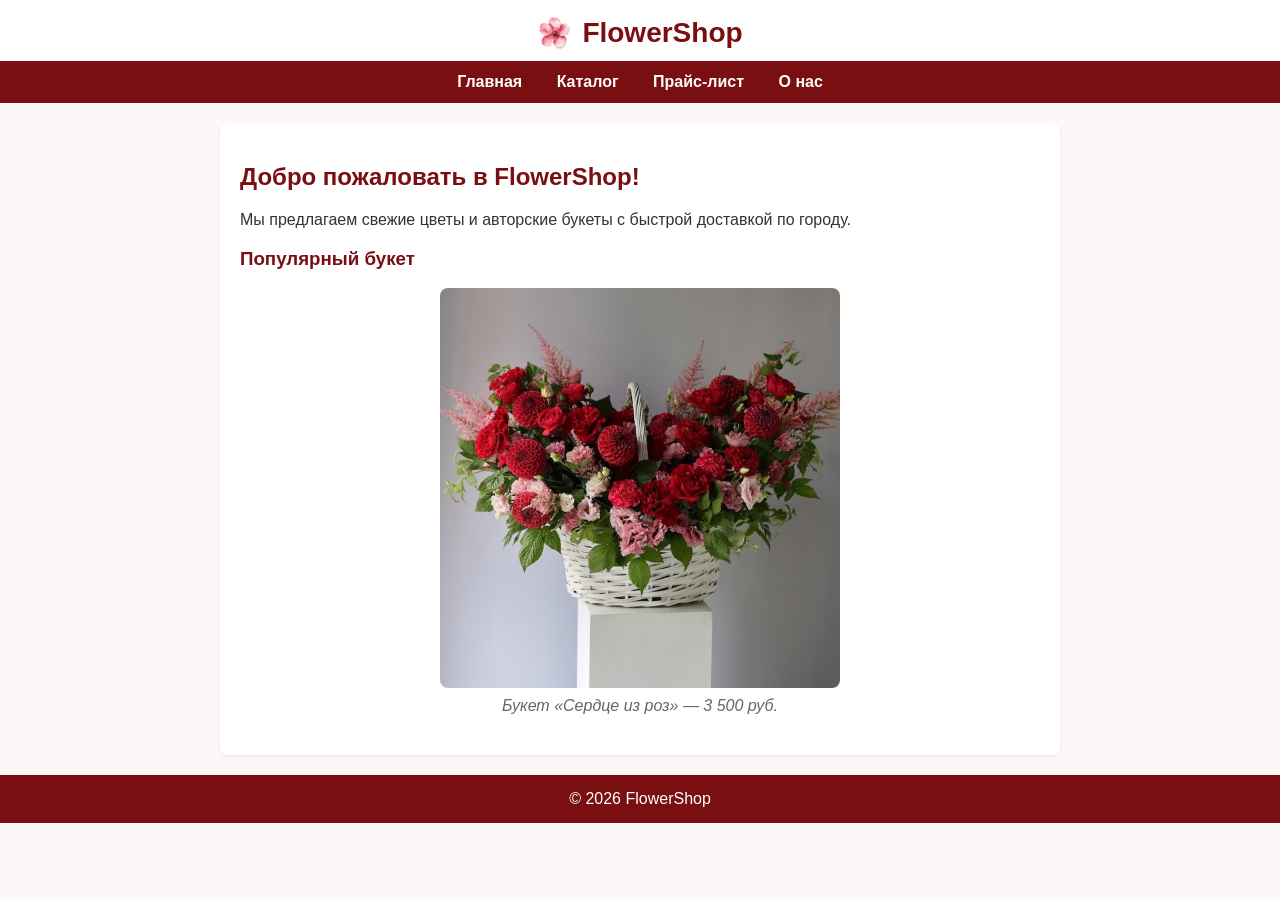
<file: index.html>
<!DOCTYPE html>
<html lang="ru">
<head>
    <meta charset="UTF-8">
    <meta name="viewport" content="width=device-width, initial-scale=1.0">
    <title>Главная — FlowerShop</title>
    <link rel="stylesheet" href="style.css">
</head>
<body>
<header>
    <img src="images/logo.png" alt="Логотип FlowerShop" class="logo">
    <h1>FlowerShop</h1>
</header>

<nav>
    <a href="index.html">Главная</a>
    <a href="catalog.html">Каталог</a>
    <a href="price.html">Прайс-лист</a>
    <a href="about.html">О нас</a>
</nav>

<main>
    <section>
        <h2>Добро пожаловать в FlowerShop!</h2>
        <p>Мы предлагаем свежие цветы и авторские букеты с быстрой доставкой по городу.</p>
    </section>

    <section class="popular-section">
        <h3>Популярный букет</h3>
        <figure>
            <img src="images/flower1.jpg" alt="Популярный букет" class="product-detail-img">
            <figcaption>Букет «Сердце из роз» — 3 500 руб.</figcaption>
        </figure>
    </section>
</main>

<footer>
    <p>&copy; 2026 FlowerShop</p>
</footer>
</body>
</html>
</file>
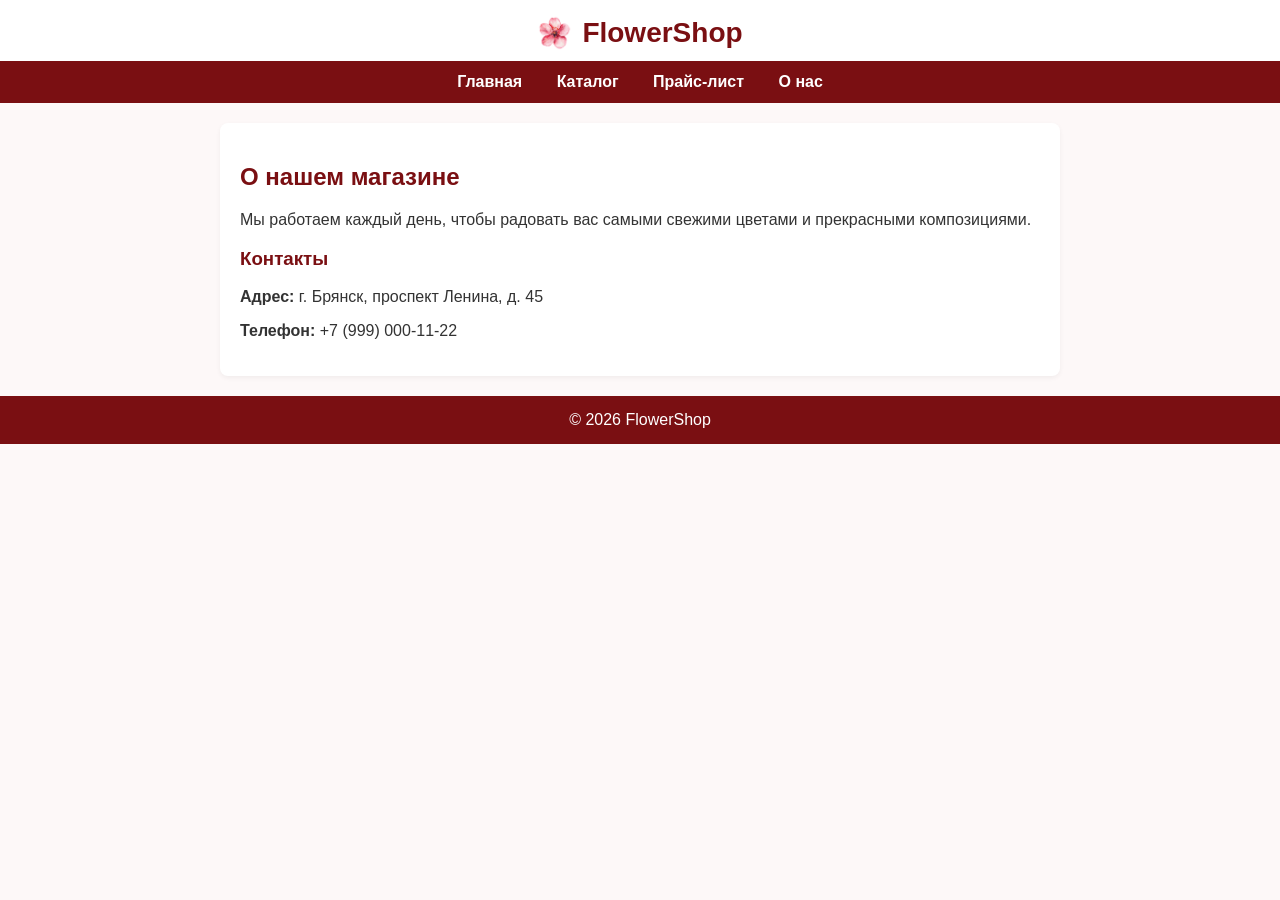
<file: about.html>
<!DOCTYPE html>
<html lang="ru">
<head>
    <meta charset="UTF-8">
    <meta name="viewport" content="width=device-width, initial-scale=1.0">
    <title>О нас — FlowerShop</title>
    <link rel="stylesheet" href="style.css">
</head>
<body>
<header>
    <img src="images/logo.png" alt="Логотип FlowerShop" class="logo">
    <h1>FlowerShop</h1>
</header>

<nav>
    <a href="index.html">Главная</a>
    <a href="catalog.html">Каталог</a>
    <a href="price.html">Прайс-лист</a>
    <a href="about.html">О нас</a>
</nav>

<main>
    <section>
        <h2>О нашем магазине</h2>
        <p>Мы работаем каждый день, чтобы радовать вас самыми свежими цветами и прекрасными композициями.</p>
    </section>

    <section>
        <h3>Контакты</h3>
        <p><strong>Адрес:</strong> г. Брянск, проспект Ленина, д. 45</p>
        <p><strong>Телефон:</strong> +7 (999) 000-11-22</p>
    </section>
</main>

<footer>
    <p>&copy; 2026 FlowerShop</p>
</footer>
</body>
</html>
</file>
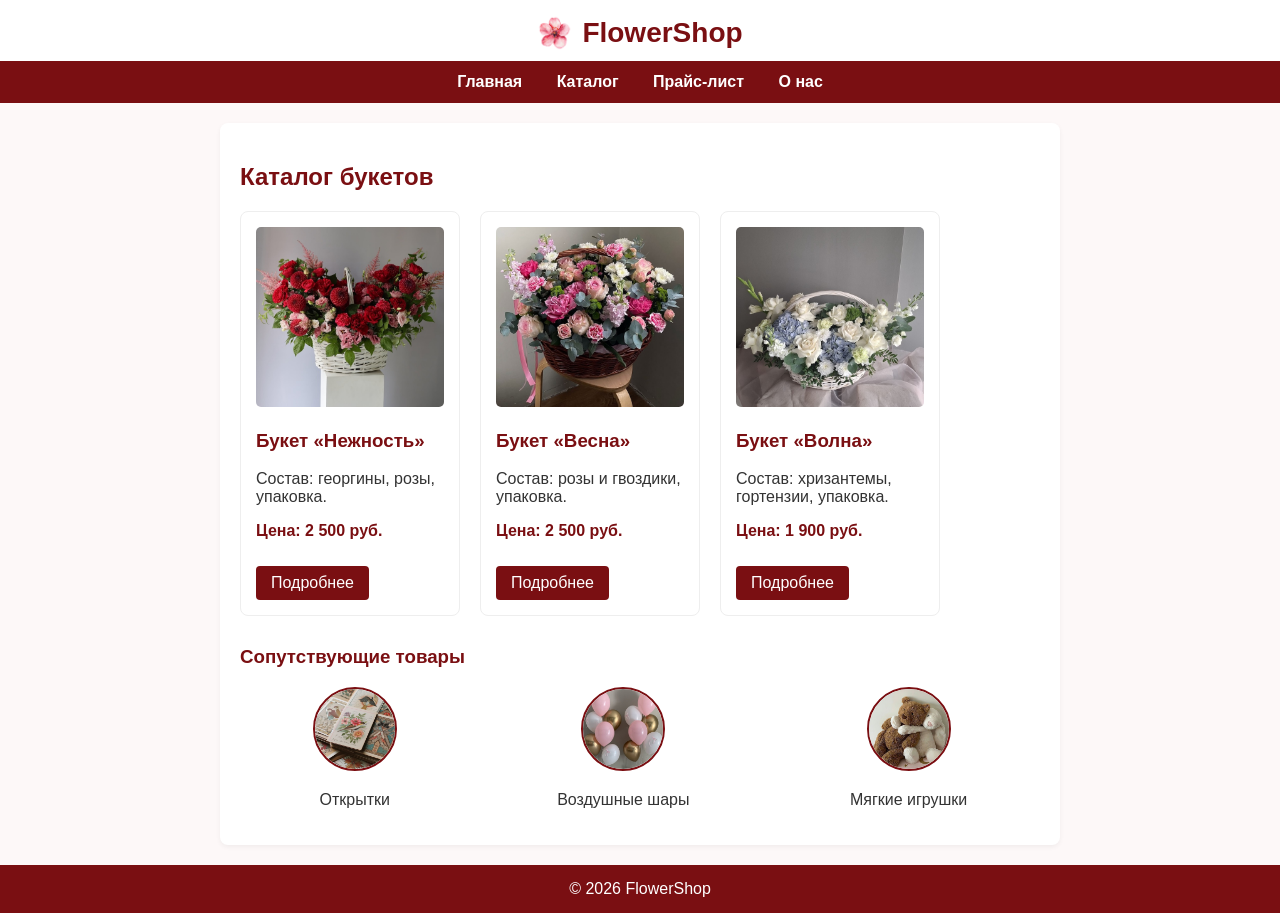
<file: catalog.html>
<!DOCTYPE html>
<html lang="ru">
<head>
    <meta charset="UTF-8">
    <meta name="viewport" content="width=device-width, initial-scale=1.0">
    <title>Каталог — FlowerShop</title>
    <link rel="stylesheet" href="style.css">
</head>
<body>
<header>
    <img src="images/logo.png" alt="Логотип FlowerShop" class="logo">
    <h1>FlowerShop</h1>
</header>

<nav>
    <a href="index.html">Главная</a>
    <a href="catalog.html">Каталог</a>
    <a href="price.html">Прайс-лист</a>
    <a href="about.html">О нас</a>
</nav>

<main>
    <h2>Каталог букетов</h2>

    <section class="product-list">
        <article class="product-card">
            <img src="images/flower1.jpg" alt="Букет Нежность" class="product-img">
            <h3>Букет «Нежность»</h3>
            <p>Состав: георгины, розы, упаковка.</p>
            <p class="price">Цена: 2 500 руб.</p>
            <a href="product1.html" class="btn">Подробнее</a>
        </article>

        <article class="product-card">
            <img src="images/flower2.jpg" alt="Букет Весна" class="product-img">
            <h3>Букет «Весна»</h3>
            <p>Состав: розы и гвоздики, упаковка.</p>
            <p class="price">Цена: 2 500 руб.</p>
            <a href="product2.html" class="btn">Подробнее</a>
        </article>

        <article class="product-card">
            <img src="images/flower3.jpg" alt="Букет Волна" class="product-img">
            <h3>Букет «Волна»</h3>
            <p>Состав: хризантемы, гортензии, упаковка.</p>
            <p class="price">Цена: 1 900 руб.</p>
            <a href="product3.html" class="btn">Подробнее</a>
        </article>
    </section>

    <section class="extras">
        <h3>Сопутствующие товары</h3>
        <div class="extras-grid">
            <div class="extra-item">
                <img src="images/card.jpg" alt="Открытка" class="extra-img">
                <p>Открытки</p>
            </div>
            <div class="extra-item">
                <img src="images/balloon.jpg" alt="Шарики" class="extra-img">
                <p>Воздушные шары</p>
            </div>
            <div class="extra-item">
                <img src="images/toy.jpg" alt="Игрушка" class="extra-img">
                <p>Мягкие игрушки</p>
            </div>
        </div>
    </section>
</main>

<footer>
    <p>&copy; 2026 FlowerShop</p>
</footer>
</body>
</html>
</file>
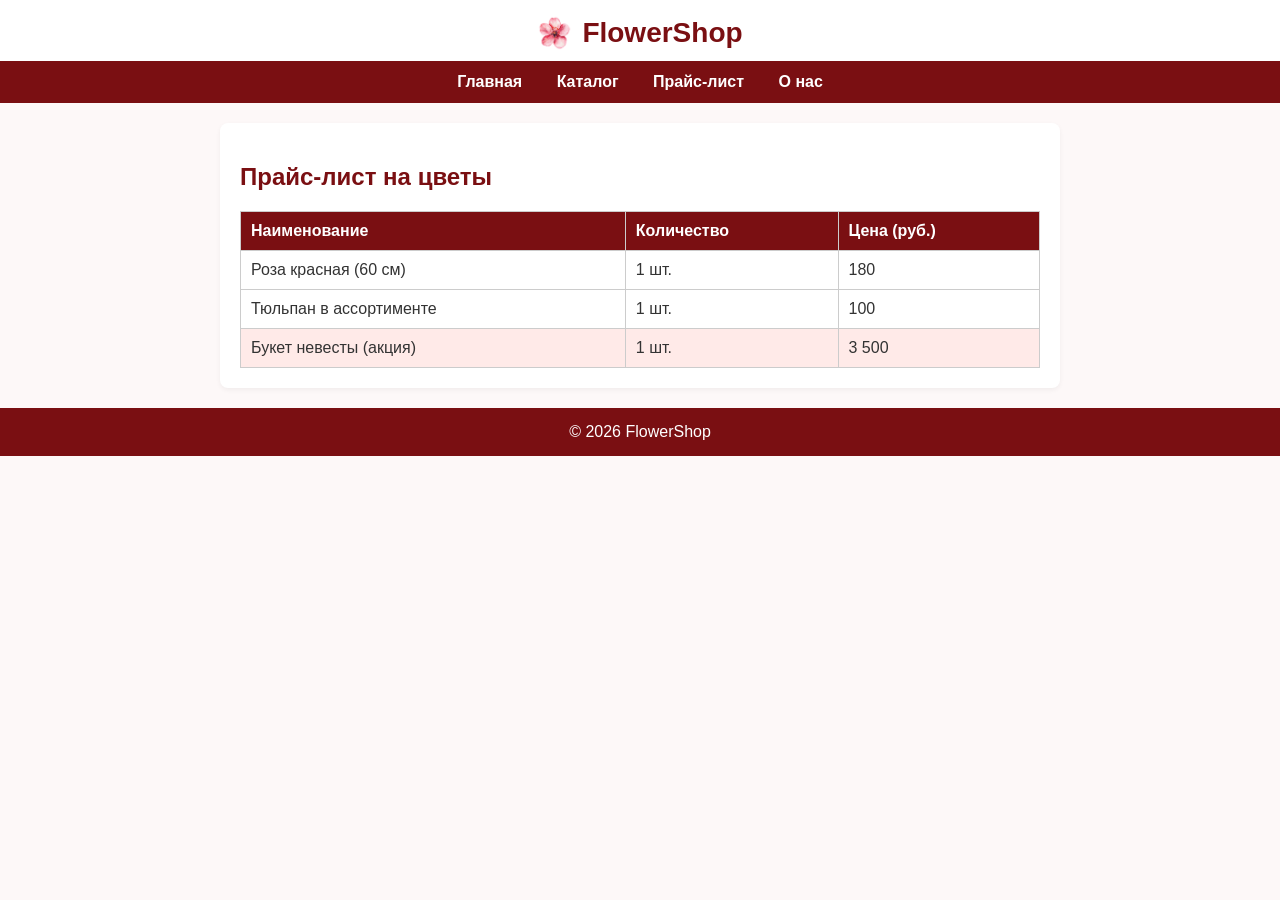
<file: price.html>
<!DOCTYPE html>
<html lang="ru">
<head>
    <meta charset="UTF-8">
    <meta name="viewport" content="width=device-width, initial-scale=1.0">
    <title>Прайс-лист — FlowerShop</title>
    <link rel="stylesheet" href="style.css">
</head>
<body>
<header>
    <img src="images/logo.png" alt="Логотип FlowerShop" class="logo">
    <h1>FlowerShop</h1>
</header>

<nav>
    <a href="index.html">Главная</a>
    <a href="catalog.html">Каталог</a>
    <a href="price.html">Прайс-лист</a>
    <a href="about.html">О нас</a>
</nav>

<main>
    <section>
        <h2>Прайс-лист на цветы</h2>
        <table>
            <thead>
            <tr>
                <th>Наименование</th>
                <th>Количество</th>
                <th>Цена (руб.)</th>
            </tr>
            </thead>
            <tbody>
            <tr>
                <td>Роза красная (60 см)</td>
                <td>1 шт.</td>
                <td>180</td>
            </tr>
            <tr>
                <td>Тюльпан в ассортименте</td>
                <td>1 шт.</td>
                <td>100</td>
            </tr>
            <tr class="highlight">
                <td>Букет невесты (акция)</td>
                <td>1 шт.</td>
                <td>3 500</td>
            </tr>
            </tbody>
        </table>
    </section>
</main>

<footer>
    <p>&copy; 2026 FlowerShop</p>
</footer>
</body>
</html>
</file>
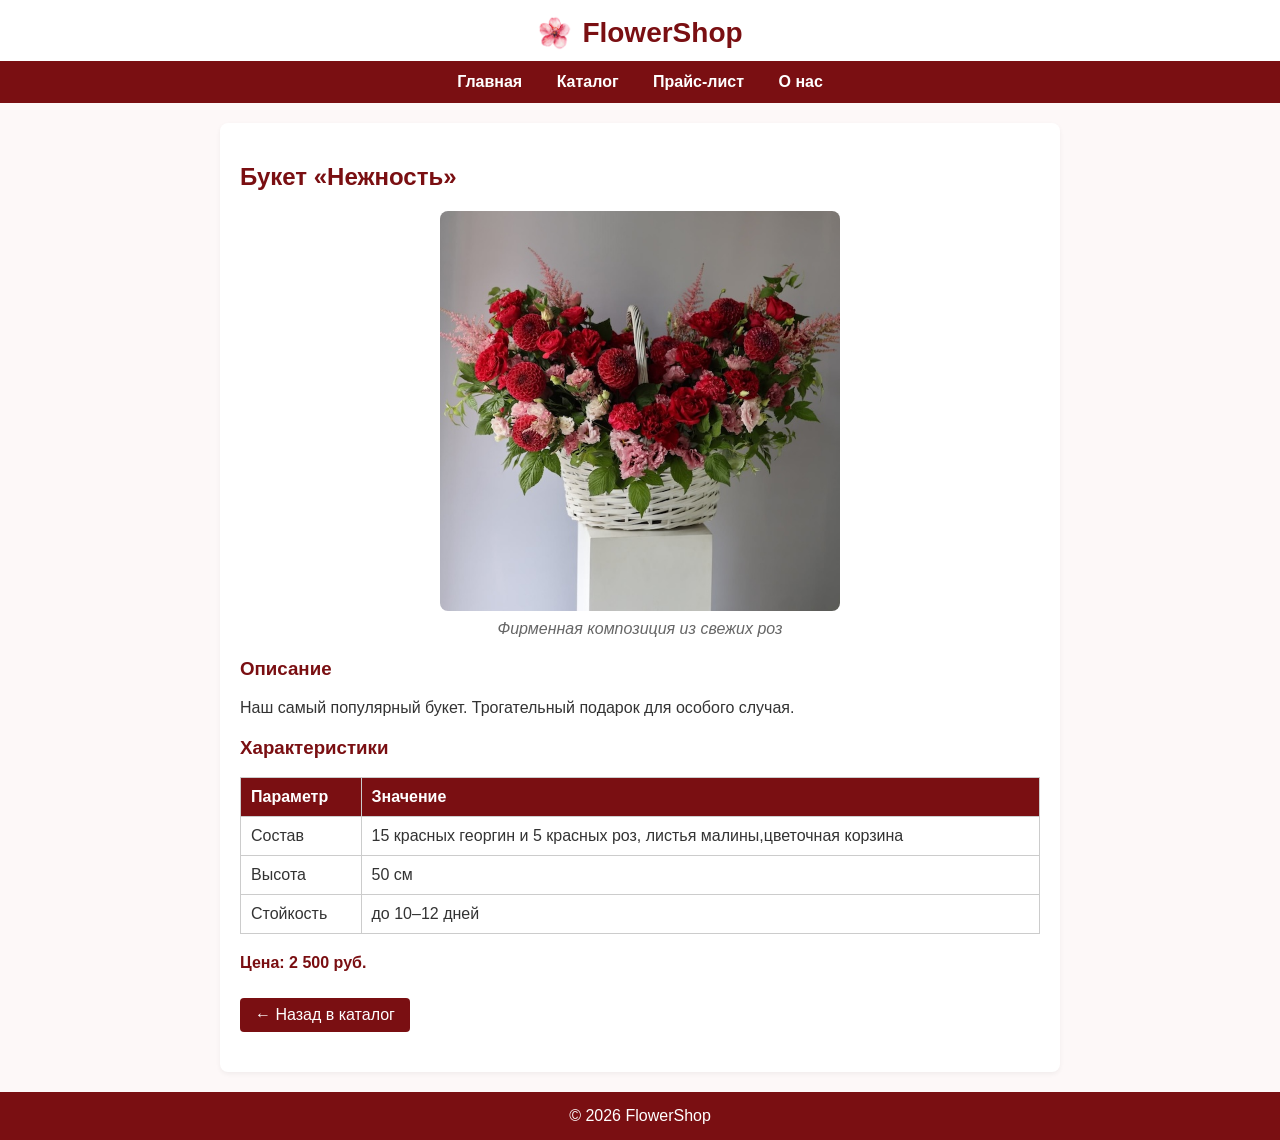
<file: product1.html>
<!DOCTYPE html>
<html lang="ru">
<head>
    <meta charset="UTF-8">
    <meta name="viewport" content="width=device-width, initial-scale=1.0">
    <title>Букет «Нежность» — FlowerShop</title>
    <link rel="stylesheet" href="style.css">
</head>
<body>
<header>
    <img src="images/logo.png" alt="Логотип FlowerShop" class="logo">
    <h1>FlowerShop</h1>
</header>

<nav>
    <a href="index.html">Главная</a>
    <a href="catalog.html">Каталог</a>
    <a href="price.html">Прайс-лист</a>
    <a href="about.html">О нас</a>
</nav>

<main>
    <article class="product-detail">
        <h2>Букет «Нежность»</h2>

        <figure>
            <img src="images/flower1.jpg" alt="Букет Нежность крупным планом" class="product-detail-img">
            <figcaption>Фирменная композиция из свежих роз</figcaption>
        </figure>

        <section class="description">
            <h3>Описание</h3>
            <p>Наш самый популярный букет. Трогательный подарок для особого случая.</p>
        </section>

        <section class="specs">
            <h3>Характеристики</h3>
            <table>
                <thead>
                <tr>
                    <th>Параметр</th>
                    <th>Значение</th>
                </tr>
                </thead>
                <tbody>
                <tr>
                    <td>Состав</td>
                    <td>15 красных георгин и 5 красных роз, листья малины,цветочная корзина </td>
                </tr>
                <tr>
                    <td>Высота</td>
                    <td>50 см</td>
                </tr>
                <tr>
                    <td>Стойкость</td>
                    <td>до 10–12 дней</td>
                </tr>
                </tbody>
            </table>
        </section>

        <section>
            <p class="price">Цена: 2 500 руб.</p>
            <a href="catalog.html" class="btn-back">&larr; Назад в каталог</a>
        </section>
    </article>
</main>

<footer>
    <p>&copy; 2026 FlowerShop</p>
</footer>
</body>
</html>
</file>
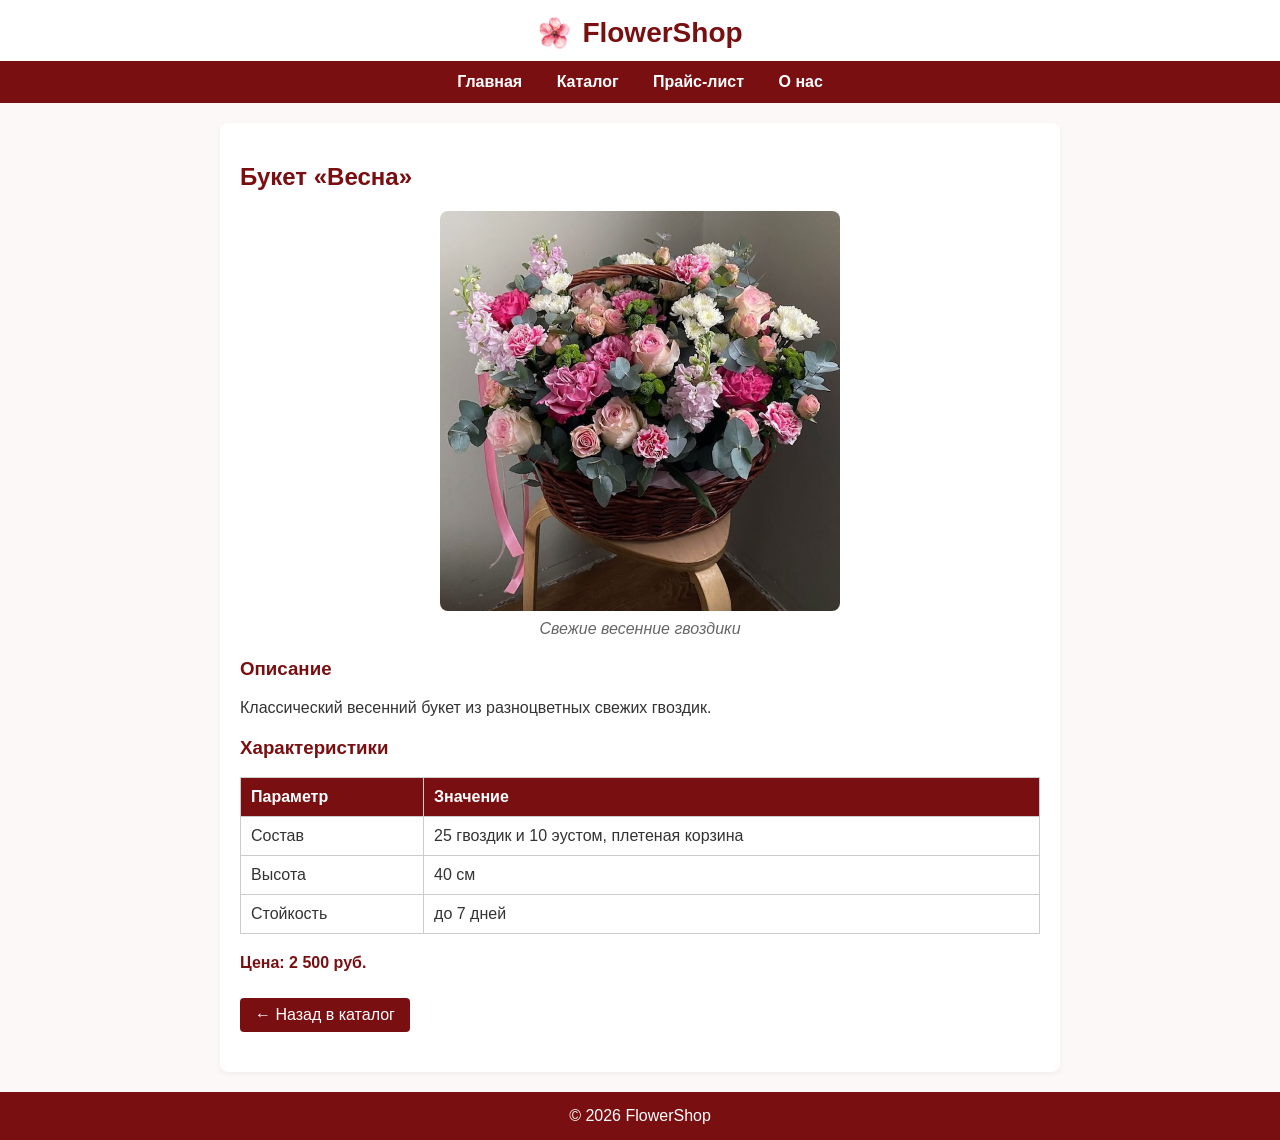
<file: product2.html>
<!DOCTYPE html>
<html lang="ru">
<head>
    <meta charset="UTF-8">
    <meta name="viewport" content="width=device-width, initial-scale=1.0">
    <title>Букет «Весна» — FlowerShop</title>
    <link rel="stylesheet" href="style.css">
</head>
<body>
<header>
    <img src="images/logo.png" alt="Логотип FlowerShop" class="logo">
    <h1>FlowerShop</h1>
</header>

<nav>
    <a href="index.html">Главная</a>
    <a href="catalog.html">Каталог</a>
    <a href="price.html">Прайс-лист</a>
    <a href="about.html">О нас</a>
</nav>

<main>
    <article class="product-detail">
        <h2>Букет «Весна»</h2>

        <figure>
            <img src="images/flower2.jpg" alt="Букет Весна крупным планом" class="product-detail-img">
            <figcaption>Свежие весенние гвоздики </figcaption>
        </figure>

        <section class="description">
            <h3>Описание</h3>
            <p>Классический весенний букет из разноцветных свежих гвоздик.</p>
        </section>

        <section class="specs">
            <h3>Характеристики</h3>
            <table>
                <thead>
                <tr>
                    <th>Параметр</th>
                    <th>Значение</th>
                </tr>
                </thead>
                <tbody>
                <tr>
                    <td>Состав</td>
                    <td>25 гвоздик и 10 эустом, плетеная корзина</td>
                </tr>
                <tr>
                    <td>Высота</td>
                    <td>40 см</td>
                </tr>
                <tr>
                    <td>Стойкость</td>
                    <td>до 7 дней</td>
                </tr>
                </tbody>
            </table>
        </section>

        <section>
            <p class="price">Цена: 2 500 руб.</p>
            <a href="catalog.html" class="btn-back">&larr; Назад в каталог</a>
        </section>
    </article>
</main>

<footer>
    <p>&copy; 2026 FlowerShop</p>
</footer>
</body>
</html>
</file>
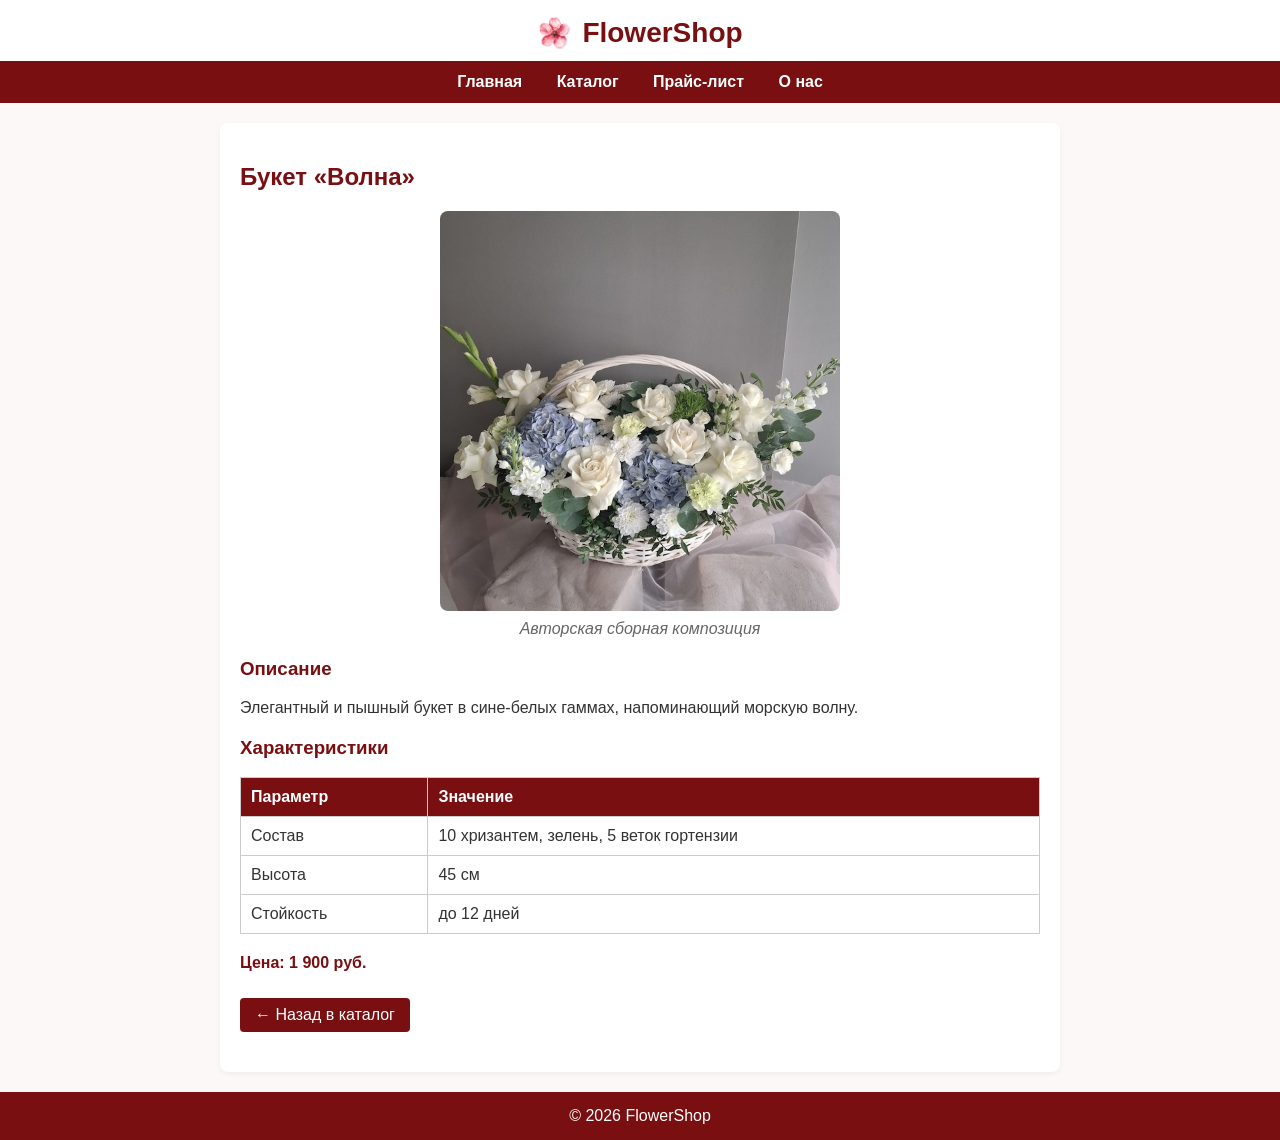
<file: product3.html>
<!DOCTYPE html>
<html lang="ru">
<head>
    <meta charset="UTF-8">
    <meta name="viewport" content="width=device-width, initial-scale=1.0">
    <title>Букет «Волна» — FlowerShop</title>
    <link rel="stylesheet" href="style.css">
</head>
<body>
<header>
    <img src="images/logo.png" alt="Логотип FlowerShop" class="logo">
    <h1>FlowerShop</h1>
</header>

<nav>
    <a href="index.html">Главная</a>
    <a href="catalog.html">Каталог</a>
    <a href="price.html">Прайс-лист</a>
    <a href="about.html">О нас</a>
</nav>

<main>
    <article class="product-detail">
        <h2>Букет «Волна»</h2>

        <figure>
            <img src="images/flower3.jpg" alt="Букет Волна крупным планом" class="product-detail-img">
            <figcaption>Авторская сборная композиция</figcaption>
        </figure>

        <section class="description">
            <h3>Описание</h3>
            <p>Элегантный и пышный букет в сине-белых гаммах, напоминающий морскую волну.</p>
        </section>

        <section class="specs">
            <h3>Характеристики</h3>
            <table>
                <thead>
                <tr>
                    <th>Параметр</th>
                    <th>Значение</th>
                </tr>
                </thead>
                <tbody>
                <tr>
                    <td>Состав</td>
                    <td>10 хризантем, зелень, 5 веток гортензии</td>
                </tr>
                <tr>
                    <td>Высота</td>
                    <td>45 см</td>
                </tr>
                <tr>
                    <td>Стойкость</td>
                    <td>до 12 дней</td>
                </tr>
                </tbody>
            </table>
        </section>

        <section>
            <p class="price">Цена: 1 900 руб.</p>
            <a href="catalog.html" class="btn-back">&larr; Назад в каталог</a>
        </section>
    </article>
</main>

<footer>
    <p>&copy; 2026 FlowerShop</p>
</footer>
</body>
</html>
</file>
<file: style.css>
/* Общие стили */
body {
    font-family: Arial, sans-serif;
    background-color: #fdf8f8;
    color: #333;
    margin: 0;
    padding: 0;
}

main {
    max-width: 800px;
    margin: 20px auto;
    padding: 20px;
    background-color: #ffffff;
    border-radius: 8px;
    box-shadow: 0 2px 5px rgba(0,0,0,0.05);
}

/* Шапка — белый фон, выравнивание по центру в строку */
header {
    background-color: #ffffff;
    color: #7a0f12;
    text-align: center;
    padding: 15px 0 10px 0;
    display: flex;
    justify-content: center;
    align-items: center;
    gap: 10px;
}

header h1 {
    margin: 0;
    font-size: 28px;
    color: #7a0f12;
}

.logo {
    max-width: 35px;
    height: auto;
}

/* Навигация — бордово-красный фон */
nav {
    background-color: #7a0f12;
    text-align: center;
    padding: 12px;
}

nav a {
    color: white;
    text-decoration: none;
    margin: 0 15px;
    font-weight: bold;
}

nav a:hover {
    color: #ffd7d7;
}

/* Заголовки */
h2, h3 {
    color: #7a0f12;
}

/* Сетка каталога */
.product-list {
    display: flex;
    gap: 20px;
    flex-wrap: wrap;
    margin-bottom: 30px;
}

.product-card {
    border: 1px solid #eee;
    padding: 15px;
    border-radius: 8px;
    width: 220px;
    background-color: #fff;
    box-sizing: border-box;
}

.product-img {
    width: 100%;
    height: 180px;
    object-fit: cover;
    border-radius: 5px;
}

/* Кнопки — под цвет темы */
.btn, .btn-back {
    display: inline-block;
    padding: 8px 15px;
    background-color: #7a0f12;
    color: white;
    text-decoration: none;
    border-radius: 4px;
    margin-top: 10px;
}

.btn:hover, .btn-back:hover {
    background-color: #5a0b0d;
}

/* Карточка товара (Уровень 2) */
.product-detail-img {
    max-width: 100%;
    max-height: 400px;
    object-fit: cover;
    border-radius: 8px;
}

figure {
    margin: 0 0 20px 0;
    text-align: center;
}

figcaption {
    font-style: italic;
    color: #666;
    margin-top: 5px;
}

.product-detail section {
    margin-bottom: 20px;
}

/* Таблицы */
table {
    width: 100%;
    border-collapse: collapse;
    margin-top: 10px;
}

th, td {
    border: 1px solid #ccc;
    padding: 10px;
    text-align: left;
}

th {
    background-color: #7a0f12;
    color: white;
}

.highlight {
    background-color: #ffeae8;
}

.price {
    font-weight: bold;
    color: #7a0f12;
}

/* Сопутствующие товары */
.extras-grid {
    display: flex;
    gap: 15px;
    justify-content: space-around;
    margin-top: 15px;
}

.extra-item {
    text-align: center;
}

.extra-img {
    width: 80px;
    height: 80px;
    object-fit: cover;
    border-radius: 50%;
    border: 2px solid #7a0f12;
}

/* Подвал — бордово-красный фон */
footer {
    text-align: center;
    padding: 15px;
    background-color: #7a0f12;
    color: white;
    margin-top: 20px;
}

footer p {
    margin: 0;
}
</file>
